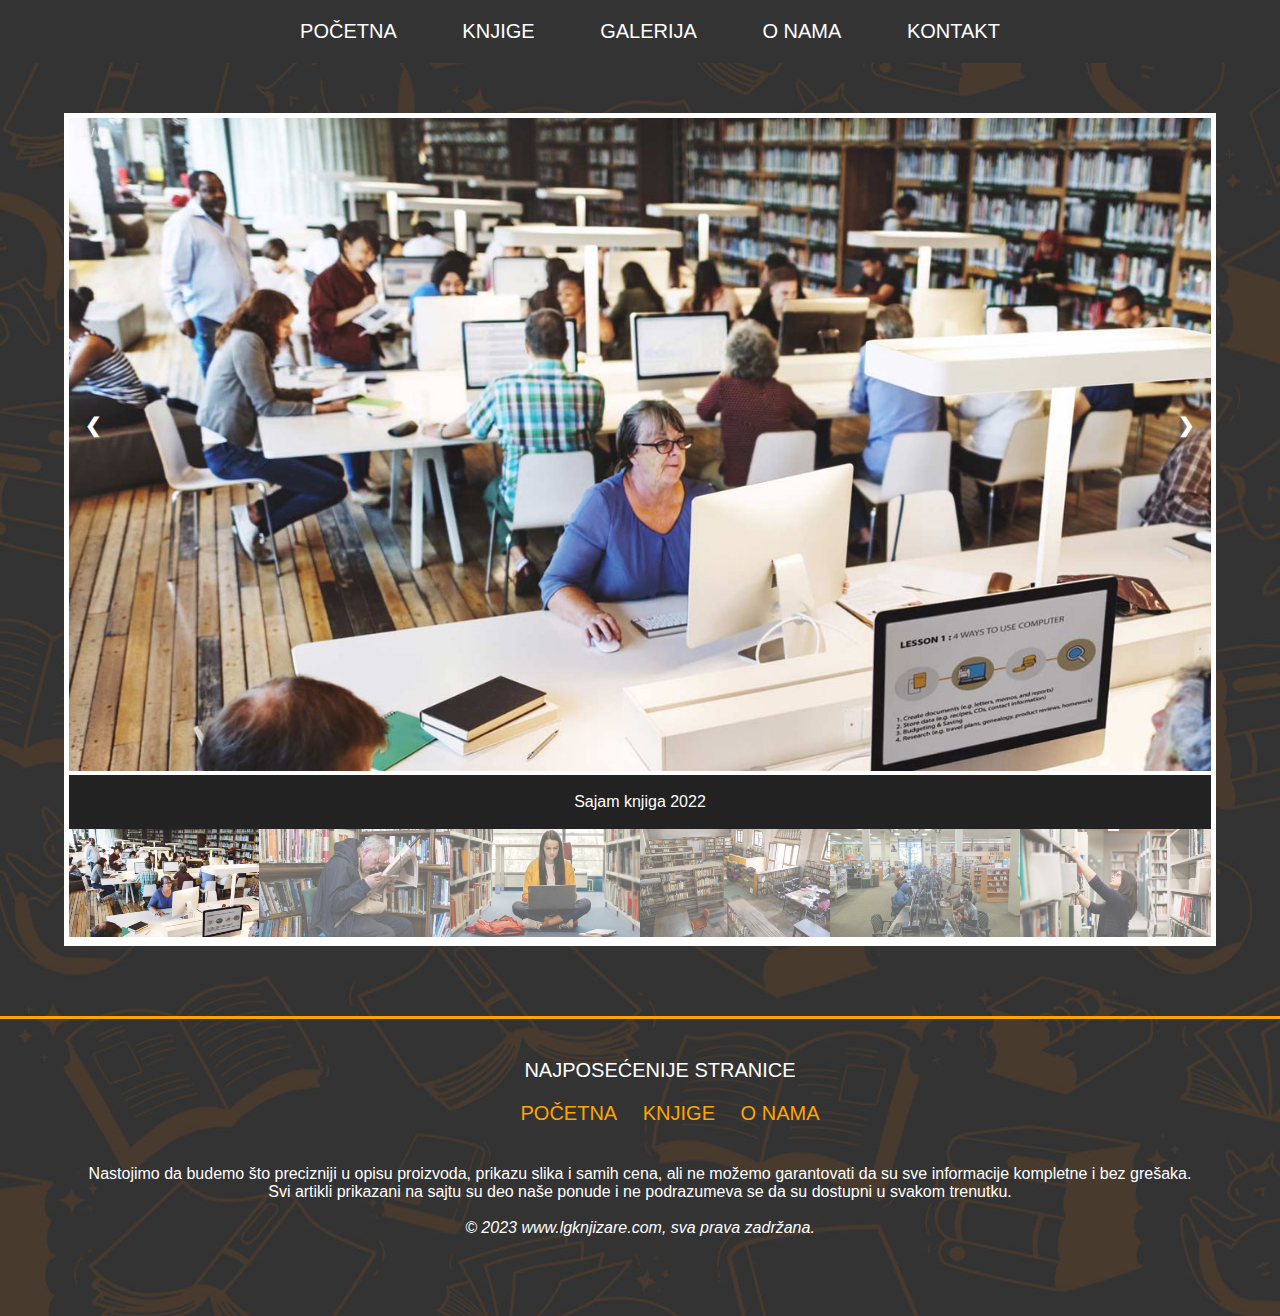
<file: galerija.html>
<!DOCTYPE html>
<html lang="en">
<head>
    <meta charset="UTF-8">
    <meta http-equiv="X-UA-Compatible" content="IE=edge">
    <meta name="viewport" content="width=device-width, initial-scale=1.0">
    <title>Galerija</title>
    <link rel="stylesheet" href="style.css">
</head>

<body>
    <nav>
        <ul>
            <li><a href="index.html">POČETNA</a></li>
            <li><a href="knjige.html">KNJIGE</a></li>
            <li><a href="galerija.html">GALERIJA</a></li>
            <li><a href="onama.html">O NAMA</a></li>
            <li><a href="kontakt.html">KONTAKT</a></li>
        </ul>
    </nav> 

     <!-- C -->
<div class="kontejnergalerija" >

    <!-- Full-width images with number text -->
    <div class="slike">
      <div class="broj">1 / 6</div>
        <img src="img/11.jpg" style="width:100%;">
    </div>
  
    <div class="slike">
      <div class="broj">2 / 6</div>
        <img src="img/12.jpg" style="width:100%;">
    </div>
  
    <div class="slike">
      <div class="broj">3 / 6</div>
        <img src="img/13.jpg" style="width:100%;">
    </div>
  
    <div class="slike">
      <div class="broj">4 / 6</div>
        <img src="img/14.jpg" style="width:100%;">
    </div>
  
    <div class="slike">
      <div class="broj">5 / 6</div>
        <img src="img/15.jpg" style="width:100%;">
    </div>
  
    <div class="slike">
      <div class="broj">6 / 6</div>
        <img src="img/16.jpg" style="width:100%;">
    </div>
  
    <!-- Next and previous buttons -->
    <a class="prev" onclick="plusSlides(-1)">&#10094;</a>
    <a class="next" onclick="plusSlides(1)">&#10095;</a>
  
    <!-- Image text -->
    <div class="caption-container">
      <p id="caption"></p>
    </div>
  
    <!-- Thumbnail images -->
    <div class="row">
      <div class="column">
        <img class="demo cursor" src="img/11.jpg" style="width:100%" onclick="currentSlide(1)" alt="Sajam knjiga 2022">
      </div>
      <div class="column">
        <img class="demo cursor" src="img/12.jpg" style="width:100%" onclick="currentSlide(2)" alt="Sajam knjiga 2021">
      </div>
      <div class="column">
        <img class="demo cursor" src="img/13.jpg" style="width:100%" onclick="currentSlide(3)" alt="Sajam knjiga 2020">
      </div>
      <div class="column">
        <img class="demo cursor" src="img/14.jpg" style="width:100%" onclick="currentSlide(4)" alt="Sajam knjiga 2021">
      </div>
      <div class="column">
        <img class="demo cursor" src="img/15.jpg" style="width:100%" onclick="currentSlide(5)" alt="Sajam knjiga 2019">
      </div>
      <div class="column">
        <img class="demo cursor" src="img/16.jpg" style="width:100%" onclick="currentSlide(6)" alt="Sajam knjiga 2018">
      </div>
    </div>
  </div>



  <script>
    let slideIndex = 1;
showSlides(slideIndex);

// Next/previous controls
function plusSlides(n) {
  showSlides(slideIndex += n);
}

// Thumbnail image controls
function currentSlide(n) {
  showSlides(slideIndex = n);
}

function showSlides(n) {
  let i;
  let slides = document.getElementsByClassName("slike");
  let dots = document.getElementsByClassName("demo");
  let captionText = document.getElementById("caption");
  if (n > slides.length) {slideIndex = 1}
  if (n < 1) {slideIndex = slides.length}
  for (i = 0; i < slides.length; i++) {
    slides[i].style.display = "none";
  }
  for (i = 0; i < dots.length; i++) {
    dots[i].className = dots[i].className.replace(" active", "");
  }
  slides[slideIndex-1].style.display = "block";
  dots[slideIndex-1].className += " active";
  captionText.innerHTML = dots[slideIndex-1].alt;
} 
  </script> 

  
 <!-- FUTER -->

 <footer id="footer">
  <div id="futertekst">
    <ul>NAJPOSEĆENIJE STRANICE <br>
      <li>
        <a id="prvi-link" href="#">Link1</a>
      </li>
      <li>
        <a id="drugi-link" href="#">Link1</a>
      </li>
      <li>
        <a id="treci-link" href="#">Link1</a>
      </li>
    </ul>
  </div>
  <script>
      var trenutnaStranica = window.location.pathname;
      var imeStranice = provera(trenutnaStranica);
      
      var stranice = JSON.parse(localStorage.getItem("najposecenijeStranice")) || {};

      if(stranice[imeStranice]){
          stranice[imeStranice] += 1;
      } else {
          stranice[imeStranice] = 1;
      }

      let straniceNiz = [
        {
          ime : "POČETNA",
          brPoseta : parseInt(stranice["POČETNA"])
        },
        {
          ime : "KNJIGE",
          brPoseta : parseInt(stranice["KNJIGE"])
        },
        {
          ime : "O NAMA",
          brPoseta : parseInt(stranice["O NAMA"])
        },
        {
          ime : "GALERIJA",
          brPoseta : parseInt(stranice["GALERIJA"])
        },
        {
          ime : "KONTAKT",
          brPoseta : parseInt(stranice["KONTAKT"])
        }
      ];
      console.log(straniceNiz[0].brPoseta);
      for(let i = 0 ; i<straniceNiz.length-1; i++){
        for(let j = i+1; j<straniceNiz.length; j++){
          if(parseInt(straniceNiz[i].brPoseta) < parseInt(straniceNiz[j].brPoseta)){
            let temp = straniceNiz[i];
            straniceNiz[i] = straniceNiz[j];
            straniceNiz[j] = temp;
          }
        }
      }

      console.log(straniceNiz);

      localStorage.setItem("najposecenijeStranice", JSON.stringify(stranice));

      let linkPrveStranice = kreirajAdresu(straniceNiz[0].ime);
      console.log(linkPrveStranice);
      let imePrveStranice = straniceNiz[0].ime;
      console.log(imePrveStranice);
      let linkDrugeStranice = kreirajAdresu(straniceNiz[1].ime);
      console.log(linkDrugeStranice);
      let imeDrugeStranice = straniceNiz[1].ime;
      console.log(imeDrugeStranice);
      let linkTreceStranice = kreirajAdresu(straniceNiz[2].ime);
      console.log(linkTreceStranice);
      let imeTreceStranice = straniceNiz[2].ime;
      console.log(imeTreceStranice);

      document.getElementById("prvi-link").href=linkPrveStranice;
      document.getElementById("prvi-link").innerHTML=imePrveStranice;
      document.getElementById("drugi-link").href=linkDrugeStranice;
      document.getElementById("drugi-link").innerHTML=imeDrugeStranice;
      document.getElementById("treci-link").href=linkTreceStranice;
      document.getElementById("treci-link").innerHTML=imeTreceStranice;

      function provera(adresa){
          var delovi = adresa.split("/");
          var imeStranice = delovi[delovi.length - 1];
          console.log(imeStranice); 
          if(imeStranice==="index.html") return "POČETNA";
          else if(imeStranice==="knjige.html") return "KNJIGE";
          else if(imeStranice==="onama.html") return "O NAMA";
          else if(imeStranice==="galerija.html") return "GALERIJA";
          else if(imeStranice==="kontakt.html") return "KONTAKT";
      }

      function kreirajAdresu(ime){
        if(ime==="POČETNA") return "index.html";
        else if(ime==="KNJIGE") return "knjige.html";
        else if(ime==="O NAMA") return "onama.html";
        else if(ime==="GALERIJA") return "galerija.html";
        else if(ime==="KONTAKT") return "kontakt.html";
      }
  </script>
  <div id="kopirajt">Nastojimo da budemo što precizniji u opisu proizvoda, prikazu slika i samih cena, ali ne možemo garantovati da su sve informacije kompletne i bez grešaka.<br/>
  Svi artikli prikazani na sajtu su deo naše ponude i ne podrazumeva se da su dostupni u svakom trenutku.<br/><br/>
  <i>&copy 2023 www.lgknjizare.com, sva prava zadržana.</i></div>

</footer>

</body>
</html>
</file>
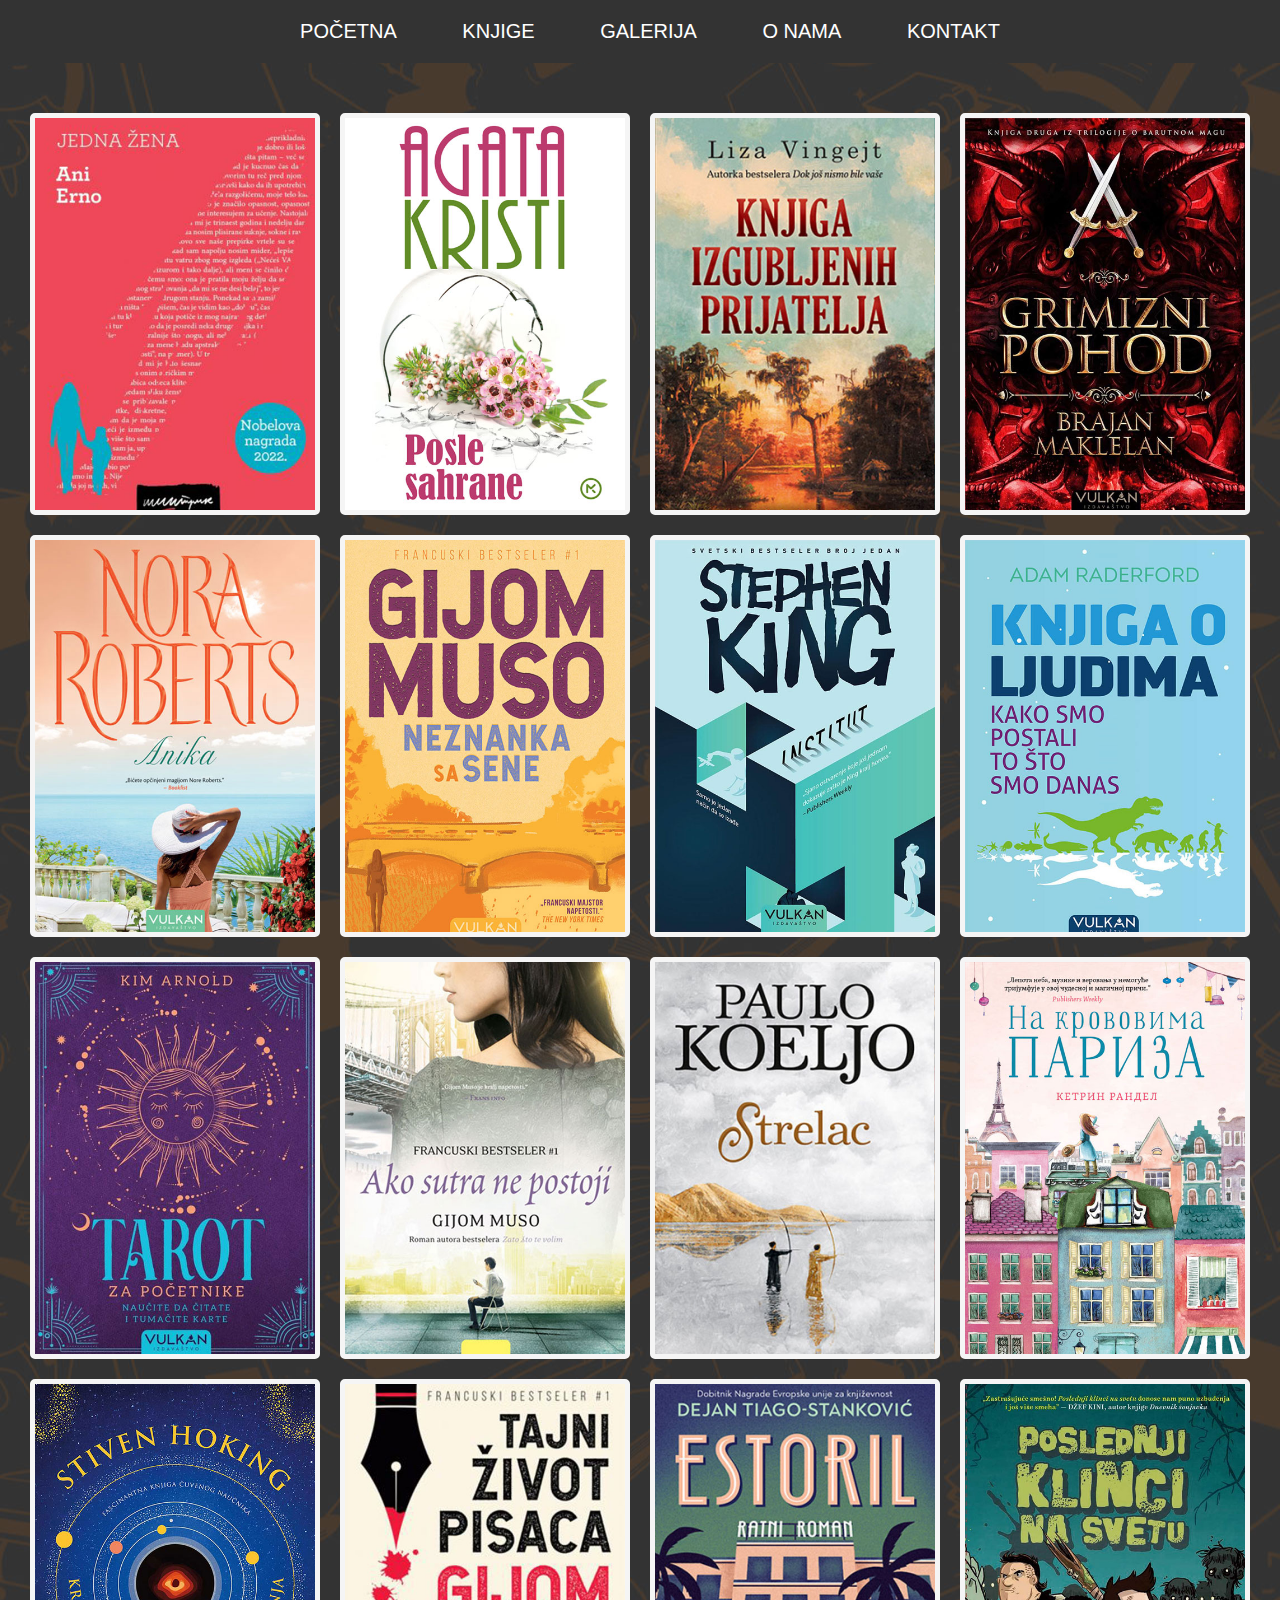
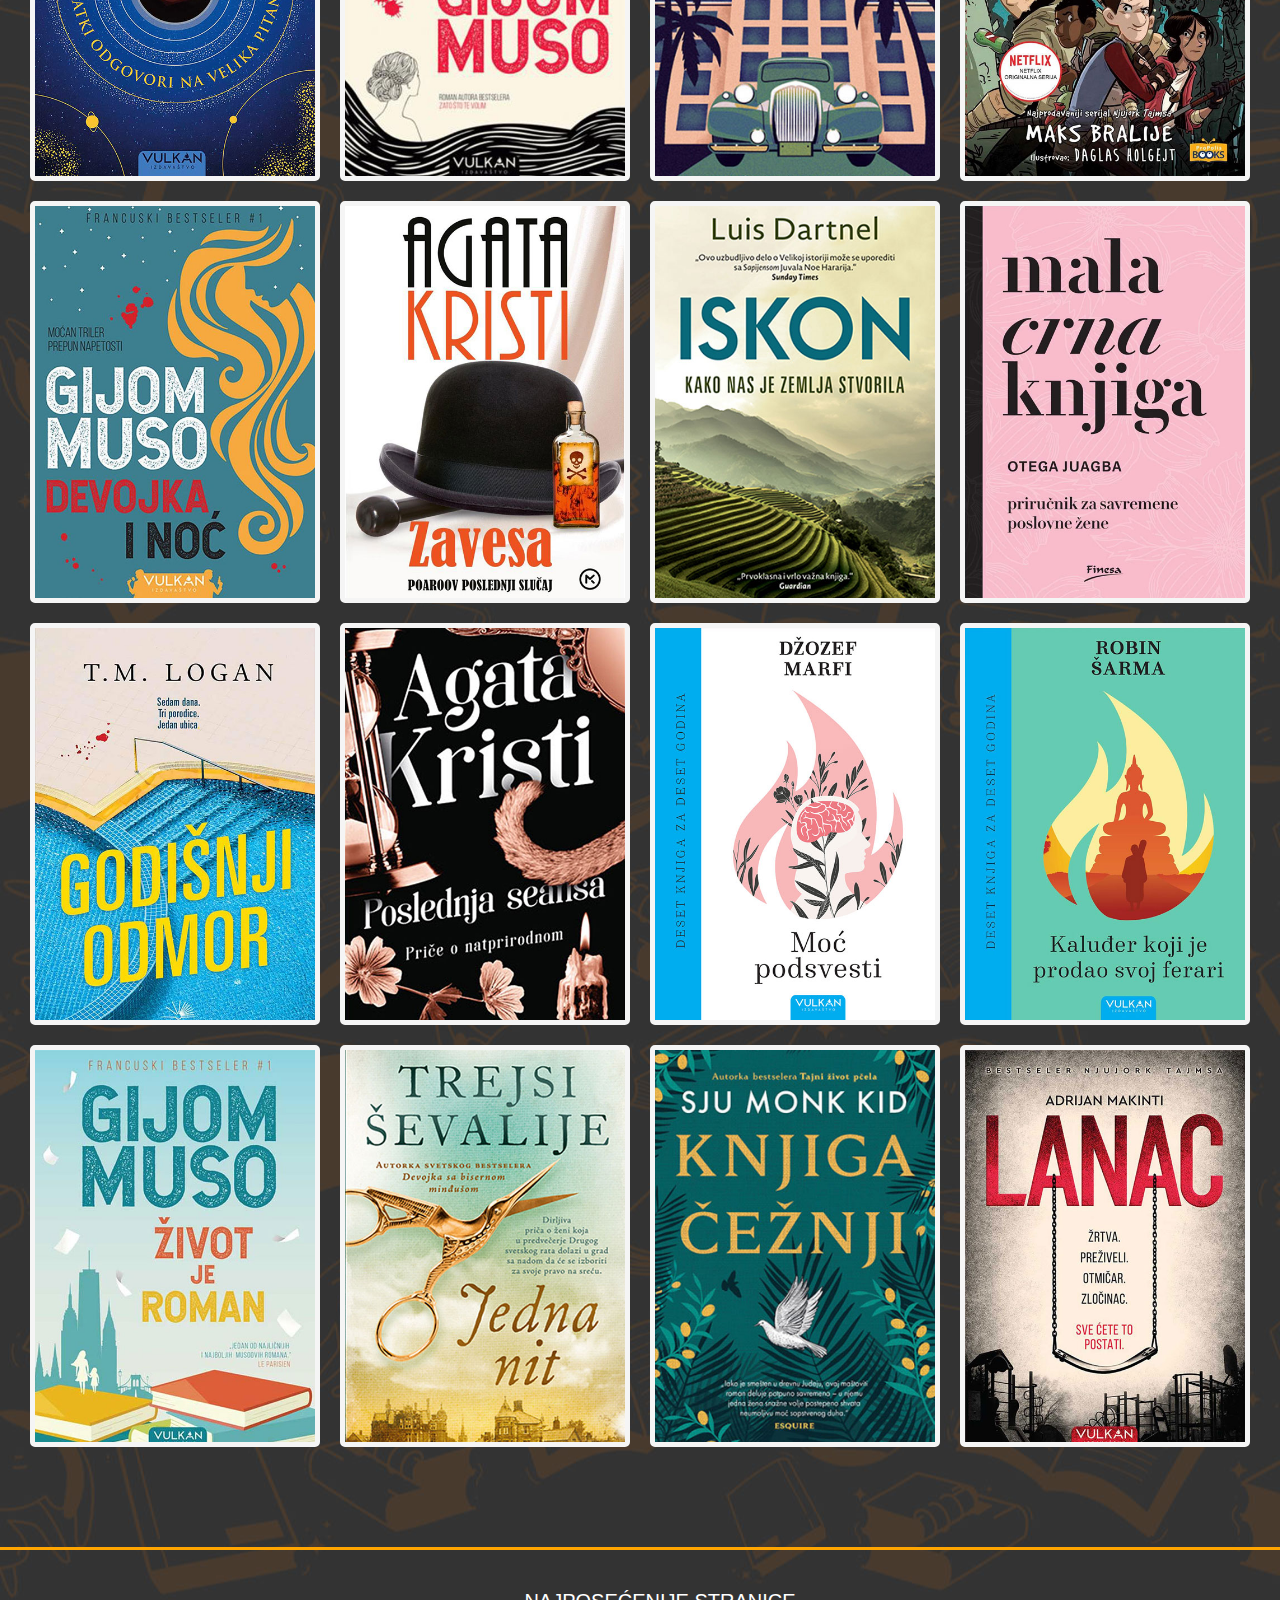
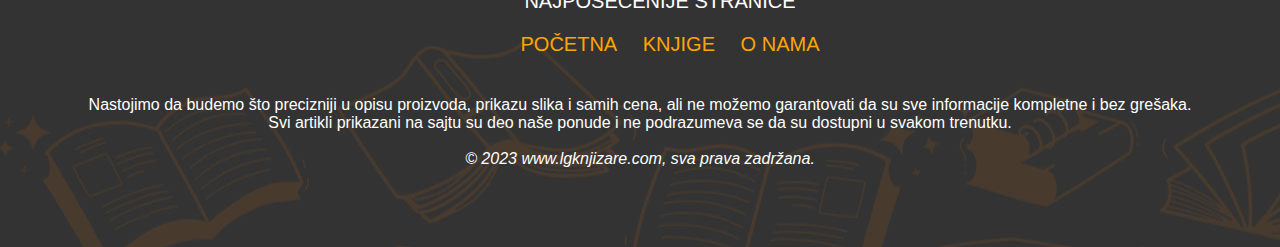
<file: knjige.html>
<!DOCTYPE html>
<html lang="en">
<head>
    <meta charset="UTF-8">
    <meta http-equiv="X-UA-Compatible" content="IE=edge">
    <meta name="viewport" content="width=device-width, initial-scale=1.0">
    <title>Knjige</title>
    <link rel="stylesheet" href="style.css">
</head>
<body>
    <nav>
        <ul>
            <li><a href="index.html">POČETNA</a></li>
            <li><a href="knjige.html">KNJIGE</a></li>
            <li><a href="galerija.html">GALERIJA</a></li>
            <li><a href="onama.html">O NAMA</a></li>
            <li><a href="kontakt.html">KONTAKT</a></li>
        </ul>
    </nav> 

<!-- SLIKE -->

    <div class="grid">

        <div class="kolona2">
          <div class="container">
          <img src="img/1.jpg" >
          <div class="title">Ani Erno - Jedna žena <br>
            <i>499 RSD</i>
          </div>
          </div>
          <div class="container">
          <img src="img/2.jpg">
          <div class="title">Nora Roberts - Anika <br> <i>399 RSD</i></div>
        </div>
        <div class="container">
          <img src="img/3.jpg">
          <div class="title">Kim Arnold - Tarot <br> <i>799 RSD</i></div>
        </div>
        <div class="container">
          <img src="img/4.jpg">
          <div class="title">Stiven Hoking - Kratki odgovori na velika pitanja <i>999 RSD</i></div>
        </div>
        <div class="container">
          <img src="img/5.jpg">
          <div class="title">Gijom Muso - Devojka i noć <br><i>699 RSD</i> </div>
        </div>
        <div class="container">
          <img src="img/6.jpg">
          <div class="title">T.M. Logan - Godišnji odmor <br> <i>699 RSD</i></div>
        </div>
        <div class="container">
          <img src="img/23.jpg">
          <div class="title">Gijom Muso - Život je roman <br> <i>999 RSD</i></div>
        </div>
        
        </div>
        <div class="kolona2">
          <div class="container">
            <img src="img/30.jpg" >
            <div class="title">Agata Kristi - Posle sahrane <br> <i>799 RSD</i></div>
            </div>
            <div class="container">
            <img src="img/31.jpg">
            <div class="title">Gijom Muso - Neznanka sa sene <br><i>899 RSD</i></div>
          </div>
          <div class="container">
            <img src="img/32.jpg">
            <div class="title">Gijom Muso - Ako sutra ne postoji <br><i>899 RSD</i></div>
          </div>
          <div class="container">
            <img src="img/33.jpg">
            <div class="title">Gijom Muso - Tajni život pisaca <br> <i>999 RSD</i></div>
          </div>
          <div class="container">
            <img src="img/34.jpg">
            <div class="title">Agata Krisit - Zabese <br><i>499 RSD</i></div>
          </div>
          <div class="container">
            <img src="img/35.jpg">
            <div class="title">Nora Roberts - Anika <br><i>499 RSD</i></div>
          </div>
          <div class="container">
            <img src="img/44.jpg">  
            <div class="title">Trejsi Ševalije - Jedna nit <br> <i>599 RSD</i></div>
          </div>
        </div>
        <div class="kolona2">
          <div class="container">
            <img src="img/37.jpg" >
            <div class="title">Liza Vingejt - Knjiga izgubljenih prijatelja <br> <i>999 RSD</i></div>
            </div>
            <div class="container">
            <img src="img/38.jpg">
            <div class="title">Stephen King - Institut <br> <i>899 RSD</i></div>
          </div>
          <div class="container">
            <img src="img/39.jpg">
            <div class="title">Paoulo Koeljo - Strelac <br> <i>899 RSD</i></div>
          </div>
          <div class="container">
            <img src="img/41.jpg">
            <div class="title">Dejan Tiago-Stanković  <br> <i>499 RSD</i></div>
          </div>
          <div class="container">
            <img src="img/42.jpg">
            <div class="title">Luis Dartnel - Iskon <br> <i>799 RSD</i></div>
          </div>
          <div class="container">
            <img src="img/43.jpg">
            <div class="title">Džozef Marfi - Moć podsvesti <br> <i>699 RSD</i></div>
          </div>
          <div class="container">
            <img src="img/36.jpg">  
            <div class="title">Sju Monk Kid - Knjiga čežnji <br> <i>499 RSD</i></div>
          </div>
        </div>
        <div class="kolona2">
          <div class="container">
            <img src="img/51.jpg" >
            <div class="title">Brajan Meklelan - Grimizni pohod<br> <i>899 RSD</i></div>
            </div>
            <div class="container">
            <img src="img/50.jpg">
            <div class="title">Adam Raderford - Knjiga o ljudima<br> <i>999 RSD</i></div>
          </div>
          <div class="container">
            <img src="img/49.jpg">
            <div class="title">Ketrin Randel - Na krovovima Pariza<br> <i>399 RSD</i></div>
          </div>
          <div class="container">
            <img src="img/48.jpg">
            <div class="title">Maks Bralije - Poslednji klinci na svetu<br> <i>499 RSD</i></div>
          </div>
          <div class="container">
            <img src="img/47.jpg">
            <div class="title">Otega Juagba - Mala crna knjiga<br> <i>799 RSD</i></div>
          </div>
          <div class="container">
            <img src="img/46.jpg">
            <div class="title">Kaluđer koji je prodao svoj ferari - Robin Šarma<br> <i>699 RSD</i></div>
          </div>
          <div class="container">
            <img src="img/45.jpg">
            <div class="title">Adrijan Makinti - Lanac<br> <i>899 RSD</i></div>
          </div>
        </div>
      </div>
      <style>
        .container {
            position: relative;
            width: 100%;
        }
 
 
        .title {
            background-color: rgb(0, 0, 0, 0.5);
       
            position: absolute;   

            bottom: 0;           
            color: white;
            width: 100%;
            font-size: 25px;
            padding: 15px 0;
            text-align: center;
            opacity: 0;           
            transition: 0.6s;
        }
 
        .container:hover .title {
       
            opacity: 1;       
        }
    </style>

<!-- FUTER -->

<footer id="footer">
  <div id="futertekst">
    <ul>NAJPOSEĆENIJE STRANICE <br>
      <li>
        <a id="prvi-link" href="#">Link1</a>
      </li>
      <li>
        <a id="drugi-link" href="#">Link1</a>
      </li>
      <li>
        <a id="treci-link" href="#">Link1</a>
      </li>
    </ul>
  </div>
  <script>
      var trenutnaStranica = window.location.pathname;
      var imeStranice = provera(trenutnaStranica);
      
      var stranice = JSON.parse(localStorage.getItem("najposecenijeStranice")) || {};

      if(stranice[imeStranice]){
          stranice[imeStranice] += 1;
      } else {
          stranice[imeStranice] = 1;
      }

      let straniceNiz = [
        {
          ime : "POČETNA",
          brPoseta : parseInt(stranice["POČETNA"])
        },
        {
          ime : "KNJIGE",
          brPoseta : parseInt(stranice["KNJIGE"])
        },
        {
          ime : "O NAMA",
          brPoseta : parseInt(stranice["O NAMA"])
        },
        {
          ime : "GALERIJA",
          brPoseta : parseInt(stranice["GALERIJA"])
        },
        {
          ime : "KONTAKT",
          brPoseta : parseInt(stranice["KONTAKT"])
        }
      ];
      console.log(straniceNiz[0].brPoseta);
      for(let i = 0 ; i<straniceNiz.length-1; i++){
        for(let j = i+1; j<straniceNiz.length; j++){
          if(parseInt(straniceNiz[i].brPoseta) < parseInt(straniceNiz[j].brPoseta)){
            let temp = straniceNiz[i];
            straniceNiz[i] = straniceNiz[j];
            straniceNiz[j] = temp;
          }
        }
      }

      console.log(straniceNiz);

      localStorage.setItem("najposecenijeStranice", JSON.stringify(stranice));

      let linkPrveStranice = kreirajAdresu(straniceNiz[0].ime);
      console.log(linkPrveStranice);
      let imePrveStranice = straniceNiz[0].ime;
      console.log(imePrveStranice);
      let linkDrugeStranice = kreirajAdresu(straniceNiz[1].ime);
      console.log(linkDrugeStranice);
      let imeDrugeStranice = straniceNiz[1].ime;
      console.log(imeDrugeStranice);
      let linkTreceStranice = kreirajAdresu(straniceNiz[2].ime);
      console.log(linkTreceStranice);
      let imeTreceStranice = straniceNiz[2].ime;
      console.log(imeTreceStranice);

      document.getElementById("prvi-link").href=linkPrveStranice;
      document.getElementById("prvi-link").innerHTML=imePrveStranice;
      document.getElementById("drugi-link").href=linkDrugeStranice;
      document.getElementById("drugi-link").innerHTML=imeDrugeStranice;
      document.getElementById("treci-link").href=linkTreceStranice;
      document.getElementById("treci-link").innerHTML=imeTreceStranice;

      function provera(adresa){
          var delovi = adresa.split("/");
          var imeStranice = delovi[delovi.length - 1];
          console.log(imeStranice); 
          if(imeStranice==="index.html") return "POČETNA";
          else if(imeStranice==="knjige.html") return "KNJIGE";
          else if(imeStranice==="onama.html") return "O NAMA";
          else if(imeStranice==="galerija.html") return "GALERIJA";
          else if(imeStranice==="kontakt.html") return "KONTAKT";
      }

      function kreirajAdresu(ime){
        if(ime==="POČETNA") return "index.html";
        else if(ime==="KNJIGE") return "knjige.html";
        else if(ime==="O NAMA") return "onama.html";
        else if(ime==="GALERIJA") return "galerija.html";
        else if(ime==="KONTAKT") return "kontakt.html";
      }
  </script>
  <div id="kopirajt">Nastojimo da budemo što precizniji u opisu proizvoda, prikazu slika i samih cena, ali ne možemo garantovati da su sve informacije kompletne i bez grešaka.<br/>
  Svi artikli prikazani na sajtu su deo naše ponude i ne podrazumeva se da su dostupni u svakom trenutku.<br/><br/>
  <i>&copy 2023 www.lgknjizare.com, sva prava zadržana.</i></div>

</footer>

</body>
</html>
</file>
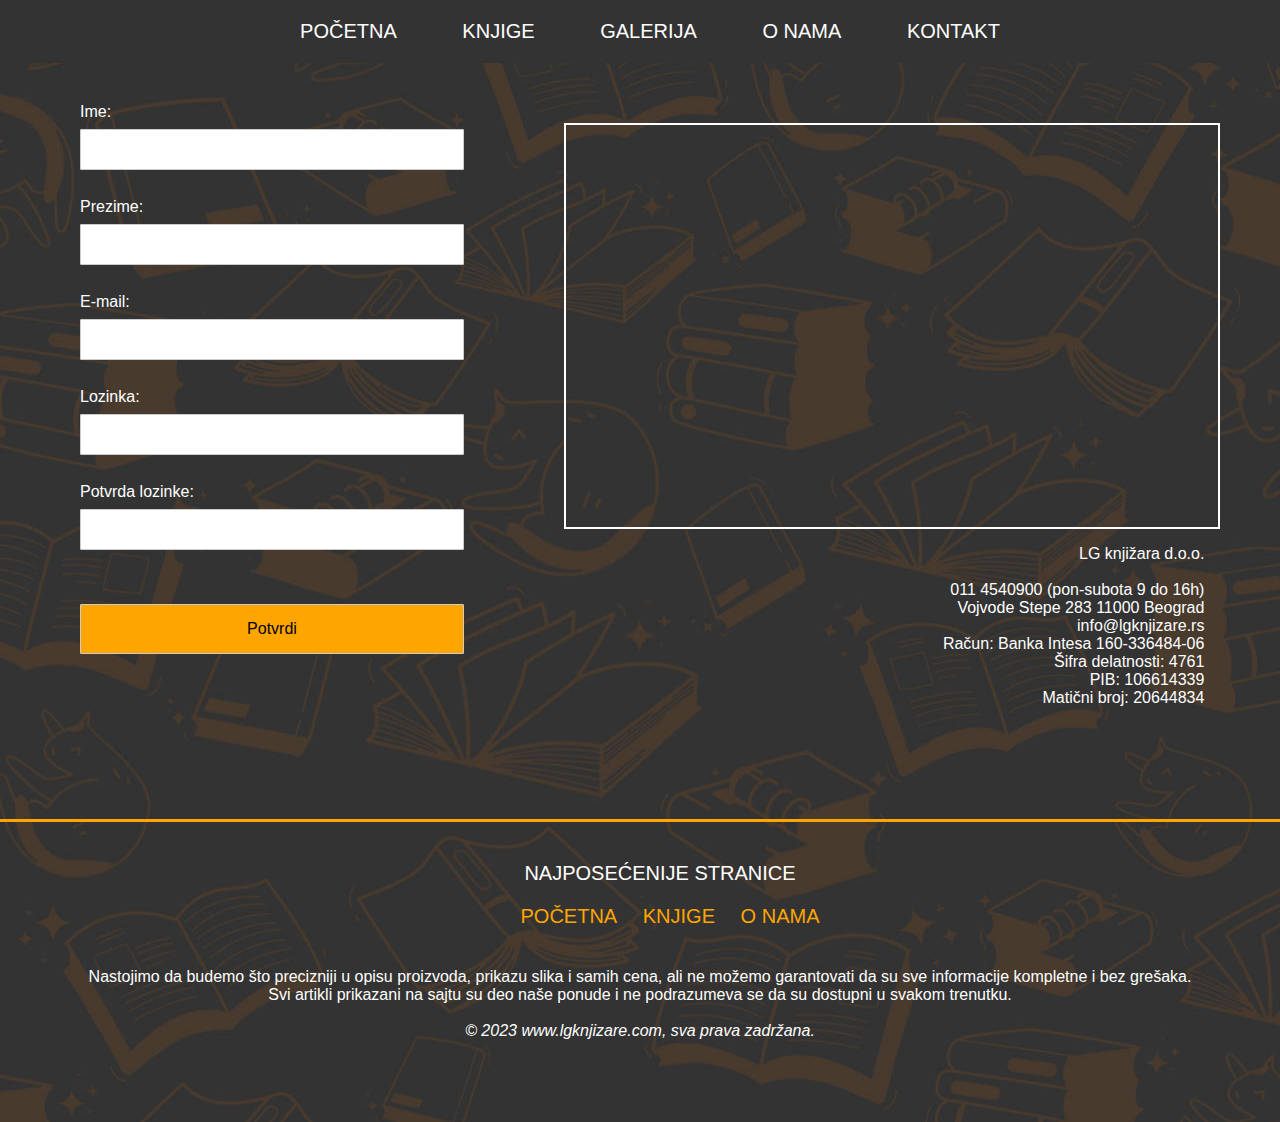
<file: kontakt.html>
<!DOCTYPE html>
<html lang="en">
<head>
    <meta charset="UTF-8">
    <meta http-equiv="X-UA-Compatible" content="IE=edge">
    <meta name="viewport" content="width=device-width, initial-scale=1.0">
    <title>Kontakt</title>
    <link rel="stylesheet" href="kontakt.css">
    
</head>

<body >
    <nav>
        <ul>
            <li><a href="index.html">POČETNA</a></li>
            <li><a href="knjige.html">KNJIGE</a></li>
            <li><a href="galerija.html">GALERIJA</a></li>
            <li><a href="onama.html">O NAMA</a></li>
            <li><a href="kontakt.html">KONTAKT</a></li>
        </ul>
    </nav>

    <div id="kontakt-sadrzaj">
      <div class="kontakt-forma">
        <form>
          <label for="ime" >Ime:</label> <br>
          <input type="text" id="ime" name="ime" required><br>
          <label for="prezime">Prezime:</label> <br>
          <input type="text" id="prezime" name="prezime" required><br>
          <label for="email">E-mail:</label><br>
    <input type="email" id="email" name="email" required><br>
    <span id="email-error" style="display:none; color:#FF8A8A; font-size: 15px;">E-mail adresa nije ispravna!</span>
    <label for="lozinka">Lozinka:</label><br>
    <input type="password" id="lozinka" name="lozinka" required pattern="(?=.*\d)(?=.*[a-z])(?=.*[A-Z]).{6,}"><br>
    <span id="lozinka-error" style="display:none; color:#FF8A8A; font-size: 15px;"></span>
    <label for="potvrda-lozinke">Potvrda lozinke:</label><br>
    <input type="password" id="potvrda-lozinke" name="potvrda-lozinke" required pattern="(?=.*\d)(?=.*[a-z])(?=.*[A-Z]).{6,}"><br><br>
    <input type="submit" value="Potvrdi" onclick="validateForm()" id="submit-button">
  </form>
      </div>
    
      <div class="mapa">


        <div class="gmap">
          <iframe 
            width="100%" 
            height="600" 
            id="gmap_canvas" 
            src="https://maps.google.com/maps?q=Vojvode%20Stepe%20283&t=&z=13&ie=UTF8&iwloc=&output=embed" 
            frameborder="0" 
            scrolling="no" 
            marginheight="0" 
            marginwidth="0"></iframe>
        </div>

        <div>

          <p class="paragrafkontakt">
            LG knjižara d.o.o.<br>
            <br>
            011 4540900 (pon-subota 9 do 16h)<br>
            Vojvode Stepe 283 11000 Beograd<br>
            info@lgknjizare.rs<br>
            Račun: Banka Intesa 160-336484-06<br>
            Šifra delatnosti: 4761<br>
            PIB: 106614339<br>
            Matični broj: 20644834<br>
          </p>
      
      
      </div>
      </div>
    </div>


    <script>
      function validateForm() {


// Validacija imejla

const email = document.getElementById("email");
const emailError = document.getElementById("email-error");
if (!email.checkValidity()) {
    email.style="background-color: #FF8A8A;"
    emailError.style.display = "block";
    return false;
} else {
    email.style="background-color:#faefd9"
    emailError.style.display = "none";
}

// Validacija lozinke

const lozinka = document.getElementById("lozinka");
const potvrdaLozinke = document.getElementById("potvrda-lozinke");
const lozinkaError = document.getElementById("lozinka-error");
  if (lozinka.value !== potvrdaLozinke.value) {
    lozinkaError.innerHTML= "Lozinke se ne poklapaju!"
    lozinka.style="background-color: #FF8A8A;"
    potvrdaLozinke.style="background-color: #FF8A8A;"
    lozinkaError.style.display = "block";
    return false;
} else if (!lozinka.checkValidity() || !potvrdaLozinke.checkValidity()) {
    lozinkaError.innerHTML= "Lozinka mora da sadrži minimum šest karaktera, broj i veliko slovo!"
    lozinkaError.style.display = "block";
    lozinka.style="background-color: #FF8A8A;"
    potvrdaLozinke.style="background-color: #FF8A8A;"
    return false;
} 
else{
    lozinka.style="background-color: #faefd9;"
    potvrdaLozinke.style="background-color: #faefd9;"

    return false;
}
}
    
  </script>



<!-- FUTER -->

<footer id="footer">
  <div id="futertekst">
    <ul>NAJPOSEĆENIJE STRANICE <br>
      <li>
        <a id="prvi-link" href="#">Link1</a>
      </li>
      <li>
        <a id="drugi-link" href="#">Link1</a>
      </li>
      <li>
        <a id="treci-link" href="#">Link1</a>
      </li>
    </ul>
  </div>
  <script>
      var trenutnaStranica = window.location.pathname;
      var imeStranice = provera(trenutnaStranica);
      
      var stranice = JSON.parse(localStorage.getItem("najposecenijeStranice")) || {};

      if(stranice[imeStranice]){
          stranice[imeStranice] += 1;
      } else {
          stranice[imeStranice] = 1;
      }

      let straniceNiz = [
        {
          ime : "POČETNA",
          brPoseta : parseInt(stranice["POČETNA"])
        },
        {
          ime : "KNJIGE",
          brPoseta : parseInt(stranice["KNJIGE"])
        },
        {
          ime : "O NAMA",
          brPoseta : parseInt(stranice["O NAMA"])
        },
        {
          ime : "GALERIJA",
          brPoseta : parseInt(stranice["GALERIJA"])
        },
        {
          ime : "KONTAKT",
          brPoseta : parseInt(stranice["KONTAKT"])
        }
      ];
      console.log(straniceNiz[0].brPoseta);
      for(let i = 0 ; i<straniceNiz.length-1; i++){
        for(let j = i+1; j<straniceNiz.length; j++){
          if(parseInt(straniceNiz[i].brPoseta) < parseInt(straniceNiz[j].brPoseta)){
            let temp = straniceNiz[i];
            straniceNiz[i] = straniceNiz[j];
            straniceNiz[j] = temp;
          }
        }
      }

      console.log(straniceNiz);

      localStorage.setItem("najposecenijeStranice", JSON.stringify(stranice));

      let linkPrveStranice = kreirajAdresu(straniceNiz[0].ime);
      console.log(linkPrveStranice);
      let imePrveStranice = straniceNiz[0].ime;
      console.log(imePrveStranice);
      let linkDrugeStranice = kreirajAdresu(straniceNiz[1].ime);
      console.log(linkDrugeStranice);
      let imeDrugeStranice = straniceNiz[1].ime;
      console.log(imeDrugeStranice);
      let linkTreceStranice = kreirajAdresu(straniceNiz[2].ime);
      console.log(linkTreceStranice);
      let imeTreceStranice = straniceNiz[2].ime;
      console.log(imeTreceStranice);

      document.getElementById("prvi-link").href=linkPrveStranice;
      document.getElementById("prvi-link").innerHTML=imePrveStranice;
      document.getElementById("drugi-link").href=linkDrugeStranice;
      document.getElementById("drugi-link").innerHTML=imeDrugeStranice;
      document.getElementById("treci-link").href=linkTreceStranice;
      document.getElementById("treci-link").innerHTML=imeTreceStranice;

      function provera(adresa){
          var delovi = adresa.split("/");
          var imeStranice = delovi[delovi.length - 1];
          console.log(imeStranice); 
          if(imeStranice==="index.html") return "POČETNA";
          else if(imeStranice==="knjige.html") return "KNJIGE";
          else if(imeStranice==="onama.html") return "O NAMA";
          else if(imeStranice==="galerija.html") return "GALERIJA";
          else if(imeStranice==="kontakt.html") return "KONTAKT";
      }

      function kreirajAdresu(ime){
        if(ime==="POČETNA") return "index.html";
        else if(ime==="KNJIGE") return "knjige.html";
        else if(ime==="O NAMA") return "onama.html";
        else if(ime==="GALERIJA") return "galerija.html";
        else if(ime==="KONTAKT") return "kontakt.html";
      }
  </script>
  <div id="kopirajt">Nastojimo da budemo što precizniji u opisu proizvoda, prikazu slika i samih cena, ali ne možemo garantovati da su sve informacije kompletne i bez grešaka.<br/>
  Svi artikli prikazani na sajtu su deo naše ponude i ne podrazumeva se da su dostupni u svakom trenutku.<br/><br/>
  <i>&copy 2023 www.lgknjizare.com, sva prava zadržana.</i></div>

</footer>



</body>
</html>
</file>
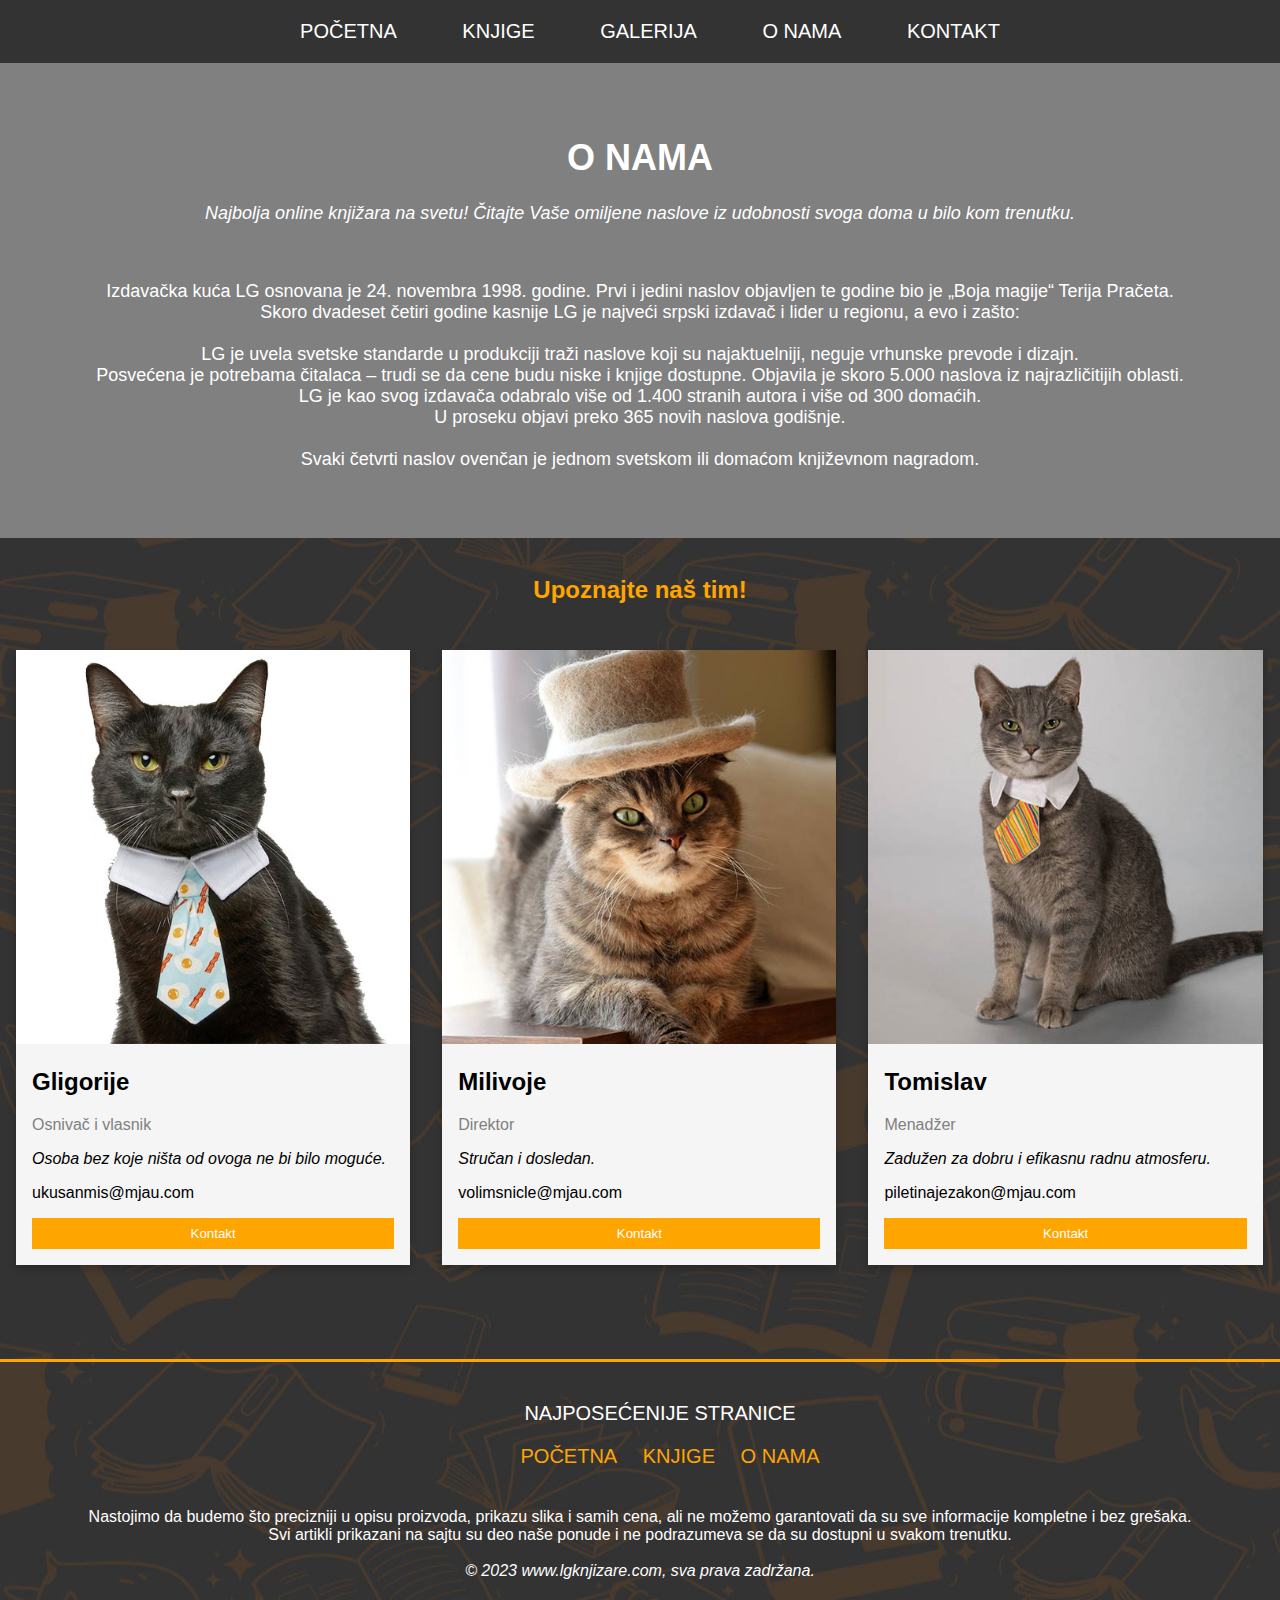
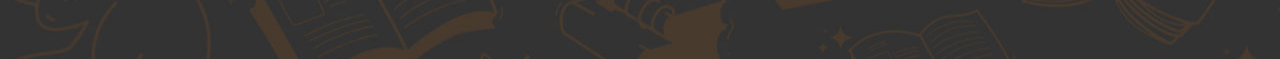
<file: onama.html>
<!DOCTYPE html>
<html lang="en">
<head>
    <meta charset="UTF-8">
    <meta http-equiv="X-UA-Compatible" content="IE=edge">
    <meta name="viewport" content="width=device-width, initial-scale=1.0">
    <title>O nama</title>
    <link rel="stylesheet" href="style.css">
  
    
</head>

<body>
    <nav>
        <ul>
            <li><a href="index.html">POČETNA</a></li>
            <li><a href="knjige.html">KNJIGE</a></li>
            <li><a href="galerija.html">GALERIJA</a></li>
            <li><a href="onama.html">O NAMA</a></li>
            <li><a href="kontakt.html">KONTAKT</a></li>
        </ul>
    </nav> 


     <div class="onama">
        <h1>O NAMA</h1>
        <p><i>Najbolja online knjižara na svetu! Čitajte Vaše omiljene naslove iz udobnosti svoga doma u bilo kom trenutku.</i></p> <br>
        <p>Izdavačka kuća LG osnovana je 24. novembra 1998. godine. Prvi i jedini naslov objavljen te godine bio je „Boja magije“ Terija Pračeta. <br>
            Skoro dvadeset četiri godine kasnije LG je najveći srpski izdavač i lider u regionu, a evo i zašto: <br> <br>
            LG je uvela svetske standarde u produkciji traži naslove koji su najaktuelniji, neguje vrhunske prevode i dizajn. <br>
            Posvećena je potrebama čitalaca – trudi se da cene budu niske i knjige dostupne. Objavila je skoro 5.000 naslova iz najrazličitijih oblasti. <br>
            LG je kao svog izdavača odabralo više od 1.400 stranih autora i više od 300 domaćih. <br>
            U proseku objavi preko 365 novih naslova godišnje. <br> <br>
            Svaki četvrti naslov ovenčan je jednom svetskom ili domaćom književnom nagradom.</p>
      </div>
      
      <br><h2 class="tim" style="text-align:center">Upoznajte naš tim!</h2><br>
      <div class="sekcija">
        <div class="kolona1">
          <div class="info">
            <img src="img/20.jpg" alt="Maca1" style="width:100%">
            <div class="ime">
              <h2>Gligorije</h2>
              <p class="zanimanje">Osnivač i vlasnik</p>
              <p><i>Osoba bez koje ništa od ovoga ne bi bilo moguće.</i></p>
              <p>ukusanmis@mjau.com</p>
              <p><button class="button" onclick="window.location.replace('kontakt.html');" >Kontakt</button></p>
            </div>
          </div>
        </div>
      
        <div class="kolona1">
          <div class="info">
            <img src="img/22.jpg" alt="Maca2" style="width:100%">
            <div class="ime">
              <h2>Milivoje</h2>
              <p class="zanimanje">Direktor</p>
              <p><i>Stručan i dosledan.</i></p>
              <p>volimsnicle@mjau.com</p>
              <p><button class="button" onclick="window.location.replace('kontakt.html');" >Kontakt</button></p>
            </div>
          </div>
        </div>
      
        <div class="kolona1">
          <div class="info">
            <img src="img/21.jpg" alt="Maca3" style="width:100%">
            <div class="ime">
              <h2>Tomislav</h2>
              <p class="zanimanje">Menadžer</p>
              <p><i>Zadužen za dobru i efikasnu radnu atmosferu.</i></p>
              <p>piletinajezakon@mjau.com</p>
              <p><button class="button" onclick="window.location.replace('kontakt.html');" >Kontakt</button></p>
            </div>
          </div>
        </div>
      </div> 

 <!-- FUTER -->

 <footer id="footer">
  <div id="futertekst">
    <ul>NAJPOSEĆENIJE STRANICE <br>
      <li>
        <a id="prvi-link" href="#">Link1</a>
      </li>
      <li>
        <a id="drugi-link" href="#">Link1</a>
      </li>
      <li>
        <a id="treci-link" href="#">Link1</a>
      </li>
    </ul>
  </div>
  <script>
      var trenutnaStranica = window.location.pathname;
      var imeStranice = provera(trenutnaStranica);
      
      var stranice = JSON.parse(localStorage.getItem("najposecenijeStranice")) || {};

      if(stranice[imeStranice]){
          stranice[imeStranice] += 1;
      } else {
          stranice[imeStranice] = 1;
      }

      let straniceNiz = [
        {
          ime : "POČETNA",
          brPoseta : parseInt(stranice["POČETNA"])
        },
        {
          ime : "KNJIGE",
          brPoseta : parseInt(stranice["KNJIGE"])
        },
        {
          ime : "O NAMA",
          brPoseta : parseInt(stranice["O NAMA"])
        },
        {
          ime : "GALERIJA",
          brPoseta : parseInt(stranice["GALERIJA"])
        },
        {
          ime : "KONTAKT",
          brPoseta : parseInt(stranice["KONTAKT"])
        }
      ];
      console.log(straniceNiz[0].brPoseta);
      for(let i = 0 ; i<straniceNiz.length-1; i++){
        for(let j = i+1; j<straniceNiz.length; j++){
          if(parseInt(straniceNiz[i].brPoseta) < parseInt(straniceNiz[j].brPoseta)){
            let temp = straniceNiz[i];
            straniceNiz[i] = straniceNiz[j];
            straniceNiz[j] = temp;
          }
        }
      }

      console.log(straniceNiz);

      localStorage.setItem("najposecenijeStranice", JSON.stringify(stranice));

      let linkPrveStranice = kreirajAdresu(straniceNiz[0].ime);
      console.log(linkPrveStranice);
      let imePrveStranice = straniceNiz[0].ime;
      console.log(imePrveStranice);
      let linkDrugeStranice = kreirajAdresu(straniceNiz[1].ime);
      console.log(linkDrugeStranice);
      let imeDrugeStranice = straniceNiz[1].ime;
      console.log(imeDrugeStranice);
      let linkTreceStranice = kreirajAdresu(straniceNiz[2].ime);
      console.log(linkTreceStranice);
      let imeTreceStranice = straniceNiz[2].ime;
      console.log(imeTreceStranice);

      document.getElementById("prvi-link").href=linkPrveStranice;
      document.getElementById("prvi-link").innerHTML=imePrveStranice;
      document.getElementById("drugi-link").href=linkDrugeStranice;
      document.getElementById("drugi-link").innerHTML=imeDrugeStranice;
      document.getElementById("treci-link").href=linkTreceStranice;
      document.getElementById("treci-link").innerHTML=imeTreceStranice;

      function provera(adresa){
          var delovi = adresa.split("/");
          var imeStranice = delovi[delovi.length - 1];
          console.log(imeStranice); 
          if(imeStranice==="index.html") return "POČETNA";
          else if(imeStranice==="knjige.html") return "KNJIGE";
          else if(imeStranice==="onama.html") return "O NAMA";
          else if(imeStranice==="galerija.html") return "GALERIJA";
          else if(imeStranice==="kontakt.html") return "KONTAKT";
      }

      function kreirajAdresu(ime){
        if(ime==="POČETNA") return "index.html";
        else if(ime==="KNJIGE") return "knjige.html";
        else if(ime==="O NAMA") return "onama.html";
        else if(ime==="GALERIJA") return "galerija.html";
        else if(ime==="KONTAKT") return "kontakt.html";
      }
  </script>
  <div id="kopirajt">Nastojimo da budemo što precizniji u opisu proizvoda, prikazu slika i samih cena, ali ne možemo garantovati da su sve informacije kompletne i bez grešaka.<br/>
  Svi artikli prikazani na sajtu su deo naše ponude i ne podrazumeva se da su dostupni u svakom trenutku.<br/><br/>
  <i>&copy 2023 www.lgknjizare.com, sva prava zadržana.</i></div>

</footer>


</body>
</html>
</file>
<file: style.css>
body
{
  background-image: url(img/19.jpg);
  background-position: center;
  background-repeat: repeat;
  font-family: 'Lucida Sans', 'Lucida Sans Regular', 'Lucida Grande', 'Lucida Sans Unicode', Geneva, Verdana, sans-serif;
  margin: 0;
  padding-bottom: 100px;
}

nav {
    background-color: #333;
    text-align: center;
    padding: 10px 0;
    font-size: 20px;
    
}

nav ul {
    margin: 0;
    padding: 0;
}

nav ul li {
    display: inline-block;
    margin-left: 20px;
}

nav ul li a {
    text-decoration: none;
    color: #fff;
    padding: 10px 20px;
    display: block;
    transition: 0.3s;
}

nav ul li a:hover {
    color: gray;
    background-color: #000;
    padding: 10px 25px;
    border-radius: 5
}

/*FUTER */


#footer{
  width: 100%;
  height: 200px;
  font-size: 20px;
  border-top: 3px solid orange;
  color: White;
  margin-top: 70px;
  
}


#futertekst{
  margin-top: 20px;
  width: 100%;
  display: inline-block;
  text-align: center;
  
}

#futertekst ul li{
  display: inline-block;
  padding-top: 20px;
  padding-left: 20px;
  text-align: center;
}

#futertekst ul li a:hover{
    opacity:0.6;
    color: gray;
}

#futertekst ul li a{
    text-decoration: none;
    color: Orange;
}
#kopirajt{
  font-size: 16px;
  text-align: center;
  padding-top: 20px;
}



/*GALERIJA */



* {
  box-sizing: border-box;
}

/* Pozicija kontejnera (needed to position the left and right arrows) */
.kontejnergalerija {
  position: relative;
  margin: auto;
  margin-top: 50px;
  width: 90%;
  align-items: center;
  background-color: White;
  border: 5px solid white;
}

/* Hide the images by default */
.slike {
  display: none;
  display: block;
  margin-left: auto;
  margin-right: auto;
  width: 100%;
}

/* Add pointer */
.cursor {
  cursor: pointer;
}

/* Next & previous buttons */
.prev,
.next {
  cursor: pointer;
  position: absolute;
  top: 40%;
  width: auto;
  padding: 16px;
  margin-top: -50px;
  color: white;
  font-weight: bold;
  font-size: 20px;
  border-radius: 0 3px 3px 0;
  user-select: none;
  -webkit-user-select: none;
}

/* Position the "next button" to the right */
.next {
  right: 0;
  border-radius: 3px 0 0 3px;
}

/* On hover, add a black background color with a little bit see-through */
.prev:hover,
.next:hover {
  background-color: rgba(0, 0, 0, 0.8);
}

/* Broj (1/6) */
.broj {
  color: #f2f2f2;
  font-size: 12px;
  padding: 8px 12px;
  position: absolute;
  top: 0;
}

/* Image text */
.caption-container {
  text-align: center;
  background-color: #222;
  padding: 2px 16px;
  color: white;
}

.row:after {
  content: "";
  display: table;
  clear: both;
}

/* Šest kolona jedna pored druge thumbnail */
.column {
  float: left;
  width: 16.66%;
}

/* Transparent za tumbnail slike */
.demo {
  opacity: 0.6;
}

.active,
.demo:hover {
  opacity: 1;
}

/*GALERIJA KRAJ */


/*INDEX */
#najcitanije-container{
  width: 100%;
  text-align: center;
}
.pocetna-naslov{
  text-align: center;
  margin-top: 50px;
  font-size: 30px;
  background-color: orange;
  width: 100%;
}
.knjiga-container{
  display: inline-block;
  width: 200px;
  height: 300px;
  margin-left: 20px;
  margin-right: 20px;
  background-color: grey;
  border: 1px solid gray;
  transition: 0.2s ease-in;
}

.knjiga-container:hover{
  transition: 0.2s ease-in;
  background-color: orange;
  box-shadow: 0px 10px 30px 0px rgba(0,0,0,0.5);
  cursor: pointer;
}

.img-knjiga{
  margin-top: 20px;
  width: 150px;
  height: 200px;
  box-shadow: 0px 0px 10px 0px rgba(0,0,0,0.75);
}

.ime-knjige{
  margin-top:10px;
  margin-bottom: 0;

}
.pisac{
  margin-bottom: 10px;
  font-weight: normal;
}

.knjiga-container:hover #korpa{
  opacity: 1;
  transition: 0.2s ease-in;
}

.teksthome{
  text-align: center;
  color: white;
  margin-left: auto;
  margin-right: auto;
  padding: 40px;
  font-size: large;
}

.baner{
  display: block;
  position: relative;
  margin: auto;
}

.slideshowhome{
  padding-top: 70px;

}


/* KOLONE */



/* Kolone kontejner */
.kolone {
  display: flex;
  flex-wrap: wrap;
  width: 90%;
  margin-left: auto;
  margin-right: auto;
  text-align: justify;
  background-color: White;
  
  }
  
  /* Leva kolona */
  .leva {
    flex: 50%; /* Set the width of the sidebar */
  padding: 20px; /* Some padding */
  }
  
  /* Desna kolona */
  .desna {
    flex: 50%; /* Set the width of the main content */
    background-color: orange; /* White background color */
    padding: 20px; /* Some padding */
  }
  
  /* Responsive layout - when the screen is less than 700px wide, make the two columns stack on top of each other instead of next to each other */
  @media screen and (max-width: 700px) {
    .kolone {
      flex-direction: column;
    }
  }
  
  /* Responsive layout - when the screen is less than 400px wide, make the navigation links stack on top of each other instead of next to each other */
  @media screen and (max-width: 400px) {
    .navbar a {
      float: none;
      width: 100%;
  }
  }
  
  /* KOLONE KRAJ */
  
  
  /* VIDEO */
  
   /* Style the video: 100% width and height to cover the entire window */
  #myVideo {
    position: relative;
    width: 100%;
    height: auto;
    
  }
  
  .content {
    position: relative;
    width: 100%;
  }
  
  
  /* VIDEO KRAJ */
  
  /*INDEX KRAJ */


/*O NAMA */



.kolona1 {
  float: left;
  width: 33.3%;
  margin-bottom: 16px;
  padding: 0 8px;
}

.tim
{
  color: orange;
}

.info {
  box-shadow: 0 4px 8px 0 rgba(0, 0, 0, 0.2);
  margin: 8px;
  background-color: whitesmoke;

  
}

.onama {
  padding: 50px;
  text-align: center;
  font-size: large;
  background-color: grey;
  color: white;
}

.ime {
  padding: 0 16px;
}

.ime::after, .sekcija::after {
  content: "";
  clear: both;
  display: table;
}

.zanimanje {
  color: grey;
}

.button {
  border: none;
  outline: 0;
  display: inline-block;
  padding: 8px;
  color: white;
  background-color: orange;
  text-align: center;
  cursor: pointer;
  width: 100%;
}

.button:hover {
  background-color: #555;
}

@media screen and (max-width: 650px) {
  .kolona1 {
    width: 100%;
    display: block;
  }
}



/* O NAMA KRAJ */


/* KNJIGE */

.grid {
  display: flex;
  flex-wrap: wrap;
  padding: 20px;
}

/* Create four equal columns that sits next to each other */
.kolona2 {
  flex: 25%;
  max-width: 25%;
  padding: 10px;
}

.kolona2 img {
  margin-top: 20px;
  vertical-align: middle;
  width: 100%;
  border-radius: 5px;
  border: 5px solid whitesmoke;
  
 
}
.kolona2 img:hover{
  opacity: 0.7;

}


/* Responsive layout - makes a two column-layout instead of four columns */
@media screen and (max-width: 800px) {
  .kolona2 {
    flex: 50%;
    max-width: 50%;
  }
}

/* Responsive layout - makes the two columns stack on top of each other instead of next to each other */
@media screen and (max-width: 600px) {
  .kolona2 {
    flex: 100%;
    max-width: 100%;
  }
}

/* KNJIGE KRAJ */

/* POCETAK KONTAKT */
@media screen and (max-width: 859px) {
   
   
}
@media screen and (max-width: 760px) {
  nav{
    height: 280px;
  }
  nav *{
      display: block;
  }
  nav li{
    width: 100%;
  }
  nav ul{
    margin-top: 10px;
  }
}
</file>
<file: kontakt.css>
@import url('https://fonts.googleapis.com/css2?family=Amatic+SC:wght@700&family=Quicksand:wght@500&display=swap');
body
{
    background-image: url(img/19.jpg);
    background-position: center;
    background-repeat: repeat;
    font-family: 'Lucida Sans', 'Lucida Sans Regular', 'Lucida Grande', 'Lucida Sans Unicode', Geneva, Verdana, sans-serif;
    margin: 0;
    padding-bottom: 100px;


}
nav {
    background-color: #333;
    text-align: center;
    padding: 10px 0;
    font-size: 20px;
    
}

nav ul {
    margin: 0;
    padding: 0;
}

nav ul li {
    display: inline-block;
    margin-left: 20px;
}

nav ul li a {
    text-decoration: none;
    color: #fff;
    padding: 10px 20px;
    display: block;
    transition: 0.3s;
}

nav ul li a:hover {
    color: gray;
    background-color: #000;
    padding: 10px 25px;
    border-radius: 5
}






.paragrafkontakt{
  text-align: right;
  color: white;
  padding-right: 50px;
}

  #kontakt-sadrzaj{
    margin: auto;
    display: inline;
  }

  .kontakt-forma{  
    float: left;
    padding-top: 40px;
    width: 30%;
    display: block; 
    justify-content: center;
    padding-right: 40px;
    padding-left: 80px;
  }

  form label{
  color: white;
  }
 
  form input{
    width: 100%;
    padding: 12px 20px;
    margin: 8px 0;
    display: inline-block;
    border: 1px solid #ccc;
    border-radius: 1px;
    box-sizing: border-box;
    margin-bottom: 28px;
  }

  #submit-button{
    width: 100%;
    height: 50px;
    padding: 2px;
    font-size: 16px;
    background-color: orange;
    cursor: pointer; 
  }

  #submit-button:hover{
    opacity: 0.7;
  }

  .mapa{
    display: flex;
    flex-direction: column;
    float: center;
    text-align:right;
    height:600px;   
    padding: 2%; 
    margin-left: auto; 
    margin-right: auto;
    padding-top: 60px;
  }

  .gmap{
    overflow:hidden;
    background:none !important;
    height:600px;
    width:90%;
    margin-left: auto; 
    margin-right: auto;
    border: 2px solid white;
  }
  #footer{
    width: 100%;
    height: 200px;
    font-size: 20px;
    border-top: 3px solid orange;
    color: White;
    margin-top: 70px;
  }
  
  
  #futertekst{
    margin-top: 20px;
    width: 100%;
    display: inline-block;
    text-align: center;
    
  }
  
  #futertekst ul li{
    display: inline-block;
    padding-top: 20px;
    padding-left: 20px;
    text-align: center;
  }
  
  #futertekst ul li a:hover{
      opacity:0.6;
      color: gray;
  }
  
  #futertekst ul li a{
      text-decoration: none;
      color: Orange;
  }
  
  #kopirajt{
    font-size: 16px;
    text-align: center;
    padding-top: 20px;
  }

  @media screen and (max-width: 480px) {
    #kontakt-sadrzaj{
      margin: auto;
      display: block;
    }
    .kontakt-forma{  
      padding-top: 10px;
      width: 5%;
      display: block; 
      justify-content: center;
      padding-right: 10px;
      padding-left: 10px;
    }

    }


  @media screen and (max-width: 760px) {
    nav{
      height: 280px;
    }
    nav *{
        display: block;
    }
    nav li{
      width: 100%;
    }
    nav ul{
      margin-top: 10px;
    }
    #kontakt-sadrzaj{
      margin: auto;
      display: block;
    }
    .kontakt-forma{  
      padding-top: 20px;
      width: 90%;
      display: block; 
      justify-content: center;
      padding-right: 20px;
      padding-left: 35px;
    }
 
  }
</file>
